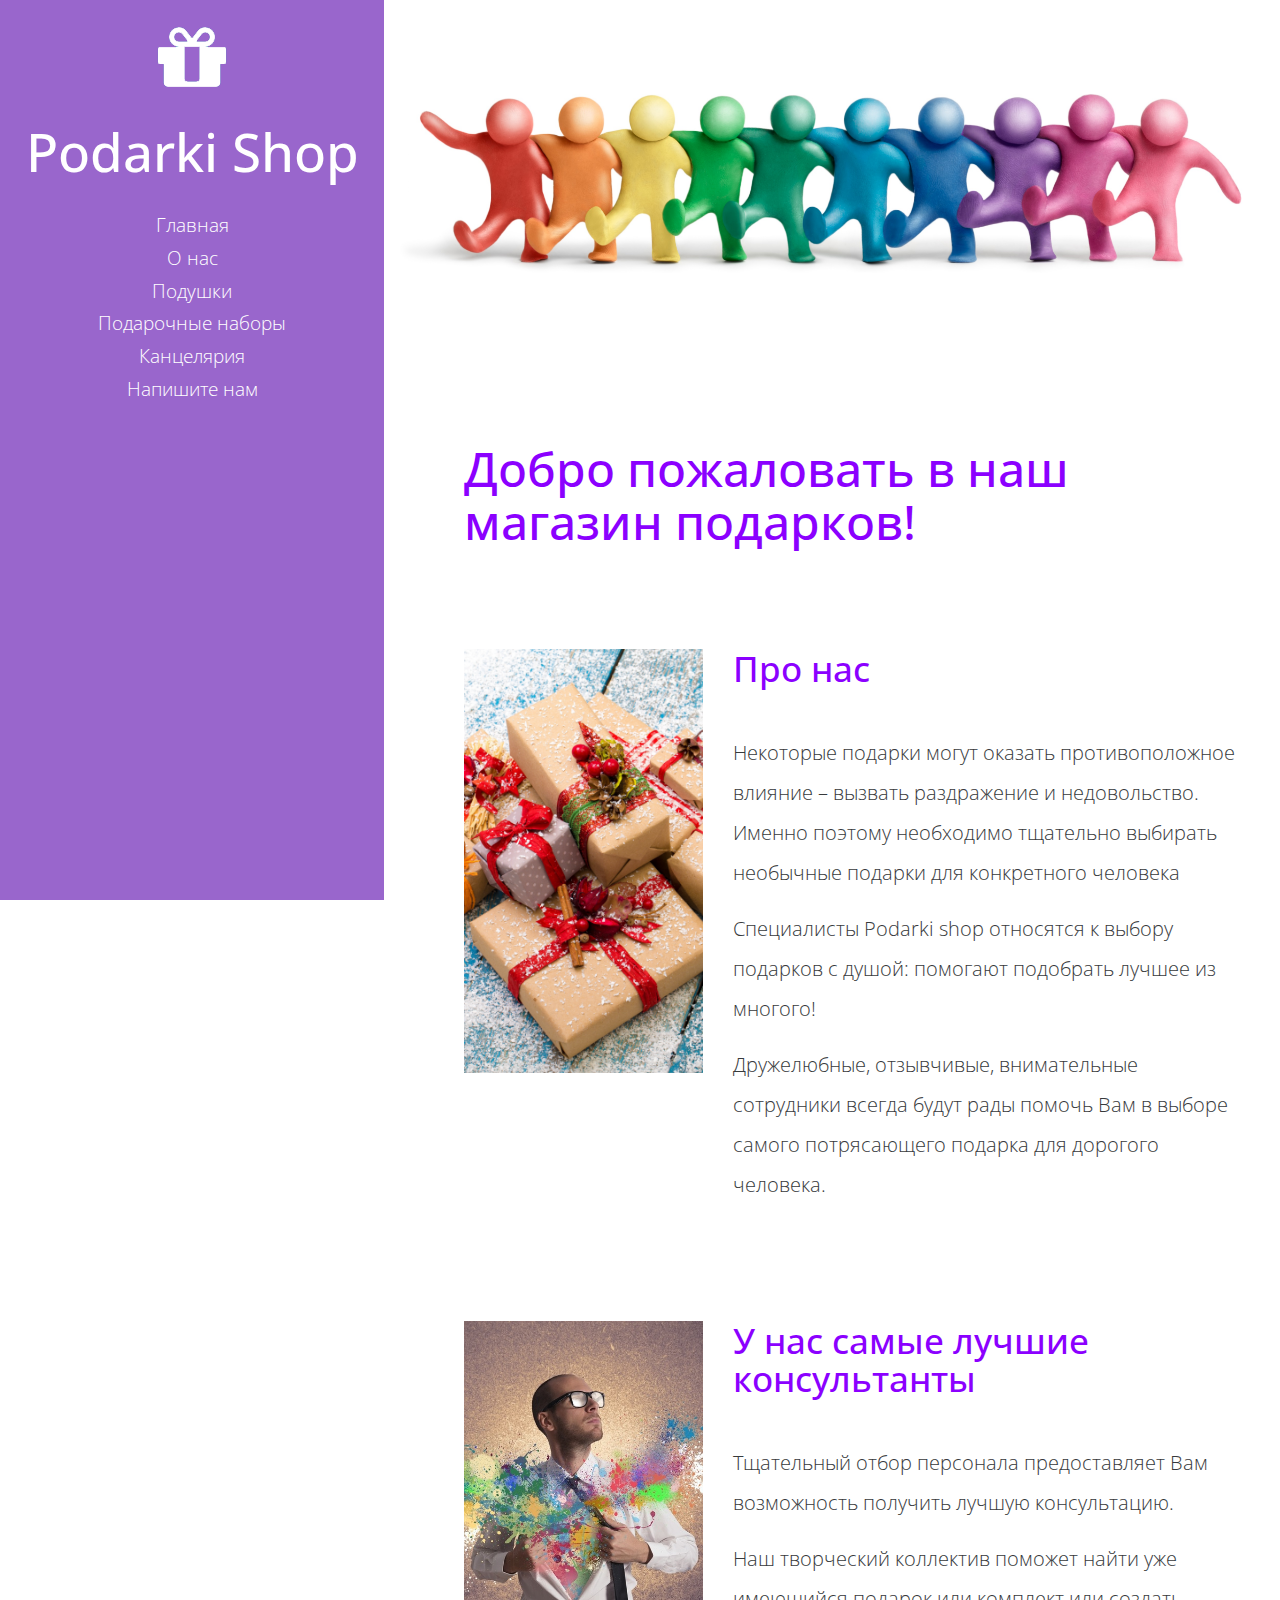
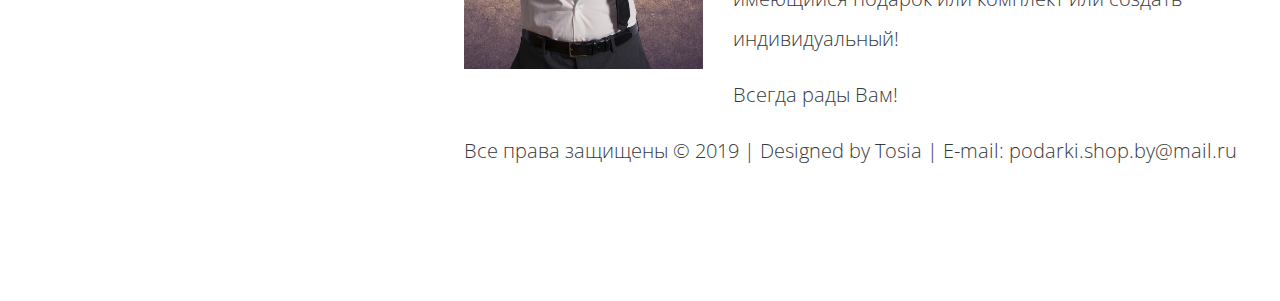
<file: aboutus.html>
<!DOCTYPE html>
<html>
<head>
    <meta charset="utf-8">
    <meta http-equiv="X-UA-Compatible" content="IE=edge">
    <meta name="viewport" content="width=device-width, initial-scale=1">
    <title>Podarkishop</title>
	
    <!-- load stylesheets -->
    <link rel="stylesheet" href="https://fonts.googleapis.com/css?family=Open+Sans:300,400">  <!--стили текста -->
    <link rel="stylesheet" href="css/bootstrap.min.css">                                     
    <link rel="stylesheet" href="css/magnific-popup.css">  <!--плагин всплывающих окон -->                              
    <link rel="stylesheet" href="css/themain-style.css"> <!--стили -->
    <link rel="shortcut icon" href="img/podarkilogo2.png" type="image/png">	<!--логотип в адресной строке -->
</head>
    <body>        
        <div class="container">
            <div class="row">
                <div class="tm-left-right-container">
				
                    <!-- Левый столбец контент -->
                    <div class="tm-background tm-left-column">                        
                        <div class="tm-logo-div text-xs-center">
                            <img src="img/podarkilogo.png" alt="Logo" title="Logo">
                            <h1 class="tm-site-name">Podarki Shop</h1>
                        </div>
                            <ul class="tm-main-nav-ul">
                                <li class="tm-nav-item">
                                    <a href="index.html" title="Главная" class="tm-nav-item-link">Главная</a>
                                </li>
                                <li class="tm-nav-item">
                                    <a href="#top" title="О нас" class="tm-nav-item-link">О нас</a>
                                </li>
                                <li class="tm-nav-item">
                                    <a href="podyshki.html" title="Подушки" class="tm-nav-item-link">Подушки</a>
                                </li>
                                <li class="tm-nav-item">
                                    <a href="nabori.html" title="Наборы" class="tm-nav-item-link">Подарочные наборы</a>
                                </li>
                                <li class="tm-nav-item">
                                    <a href="kanchelyariya.html" title="Канцелярия" class="tm-nav-item-link">Канцелярия</a>
                                </li>
                                <li class="tm-nav-item">
                                    <a href="index.html#contact" title="Напишите нам" class="tm-nav-item-link">Напишите нам</a>
                                </li>
                            </ul>                                        
                    </div> <!-- Левый столбец контент-->
                    
                    <!-- Правый столебец контент -->
                    <div class="tm-right-column">
                        <figure>
                            <img src="img/4492236.jpeg" alt="Header image" title="Konchelyaria" class="img-fluid">    
                        </figure>

                        <div class="tm-content-div">
                            <!-- Секция Добро пожаловать -->
                            <section id="welcome" class="tm-section">
                                <header>
                                    <h2 class="tm-text tm-welcome-title tm-margin-b-45">Добро пожаловать в наш магазин подарков!</h2>
                                </header>
                            </section>
                            <!-- Секция про нас -->
                            <section id="about" class="tm-section">
                                <div class="row">                                                                
                                    <div class="col-lg-8 col-md-7 col-sm-12 col-xs-12 push-lg-4 push-md-5">
                                        <header>
                                            <h2 class="tm-text tm-section-title tm-margin-b-45">Про нас</h2>
                                        </header>
										<p>Некоторые подарки могут оказать противоположное влияние – вызвать раздражение и недовольство. Именно поэтому необходимо тщательно выбирать необычные подарки для конкретного человека</p>
                                        <p>Специалисты Podarki shop относятся к выбору подарков с душой: помогают подобрать лучшее из многого! </p>
                                        <p>Дружелюбные, отзывчивые, внимательные сотрудники всегда будут рады помочь Вам в выборе самого потрясающего подарка для дорогого человека. </p>
                                    </div>
                                    <div class="col-lg-4 col-md-5 col-sm-12 col-xs-12 pull-lg-8 pull-md-7 tm-about-img-container">
                                        <img src="img/New-Year-Gifts-1080x1920.jpg" alt="Podarki" title="Podarki" class="img-fluid">  										
                                    </div>	
                                </div>    									
                            </section>  
							 <section id="about" class="tm-section">
                                <div class="row">                                                                
                                    <div class="col-lg-8 col-md-7 col-sm-12 col-xs-12 push-lg-4 push-md-5">
                                        <header>
                                            <h2 class="tm-text tm-section-title tm-margin-b-45">У нас самые лучшие консультанты</h2>
                                        </header>
										<p>Тщательный отбор персонала предоставляет Вам возможность получить лучшую консультацию.</p>
                                        <p>Наш творческий коллектив поможет найти уже имеющийся подарок или комплект или создать индивидуальный!</p>
                                        <p>Всегда рады Вам! </p>										
                                    </div>
                                    <div class="col-lg-4 col-md-5 col-sm-12 col-xs-12 pull-lg-8 pull-md-7 tm-about-img-container">
                                        <img src="img/tvorcheskie-lichnosti.jpg" alt="Sotrydniki" title="Sotrydniki" class="img-fluid">  										
                                    </div>                                  									
                                 </div> 
							 <footer>
                                <p class="tm-copyright-p">Все права защищены &copy; <span class="tm-current-year">2019</span> 
								<?xml version="1.0" encoding="utf-8"?>
				<Nodes>
					<Designer>| Designed by Tosia |</Designer>
					<mail>Е-mail: podarki.shop.by@mail.ru </mail>
				</Nodes>
                            </footer>							 
                            </section>  
                    </div>  <!-- Правый столбец контент -->
                </div> 
            </div> <!-- row -->
        </div> <!-- container -->
                
               <!-- JS files -->
        <script src="js/jquery-1.11.3.min.js"></script>             <!-- jQuery (https://jquery.com/download/) -->
        <script src="js/main.js"></script>     <!-- галерея, корретная дата -->        
</body>
</html>
</file>
<file: css/themain-style.css>
body {
	font-family: 'Open Sans', Helvetica, Arial, sans-serif;
	font-size: 20px;
	font-weight: 300;
	font-style: normal;
	overflow-x: hidden;
}

a, button { transition: all 0.3s ease; }
a:hover,
a:focus {
	text-decoration: none;
	outline: none;}

.row { display: block; } /*отображенеи рядов блоками */
.tm-left-right-container { width: 100%; }

.tm-background {
	background-color: #9966cc;
	color: white;
}

.tm-text{	color: #8b00ff;} /*цвет текста в правом столбце*/
.tm-background a {	color: white; }

.tm-site-name {  /* название сайта*/
	font-size: 4rem;
	margin-top: 20px;
}

.tm-logo-div { /* блок логотипа*/
	padding-top: 40px; 
	padding-bottom: 40px;
}

.tm-main-nav { display: flex;
			justify-content: center;	
		    align-items: center;} /*отображение меню+навигация */

.tm-main-nav-ul { /* список меню */
	
	padding-left: 0;
	list-style: none;
	
			justify-content: center;	
		    align-items: center;
}

.tm-section { margin-bottom: 60px; } /*отступы в секциях */
.tm-welcome-title {	font-size: 2.4rem; } /*секция Добро Пожаловать */
.tm-section-title {	font-size: 2.2rem; } /*названия секций  */
.tm-content-div { padding: 40px; }  
.tm-margin-b-45 { margin-bottom: 45px; } 
.tm-margin-b-30 { margin-bottom: 30px; } 
p { line-height: 2; }

.tm-button {  /* кнопки */
	background-color: #c9a0dc;
	border: none;
	color: white;
	cursor: pointer;
	display: inline-block;
	font-size: 1.4rem;	
	padding: 18px 35px;
}

.tm-button-wide { padding: 18px 40px; } 
.tm-button:hover,
.tm-button:active,
.tm-button:focus {
	background-color: #da70d6;
	color: white;
}
/* цвет выбранной секции в меню слева*/
.tm-nav-item:hover a,
.tm-nav-item:active a,
.tm-nav-item:focus a,
.tm-nav-item-link.active { 
	color: #f4ef5e;
}
.tm-nav-item{display: flex;
			justify-content: space-around;	
		    align-items: center;
			width: 100%;
}

.tm-about-img-container { margin-top: 50px; }

.tm-gallery-container { /* блоки секций фотографий*/
	overflow: auto;
	margin-left: -5px;
	margin-right: -5px;
	display: flex;
}

.tm-img-container {	float: left; }
.tm-img-container-1,
.tm-img-container-2,
.tm-img-container-3 { 
	margin-bottom: 10px;
	width: 50%; 
}

.tm-img-tn { /* расположение картинок*/
	padding-left: 5px;
	padding-right: 5px;
	display: block;
	margin: 0 auto;
}

.scale {
    transition: 1s; /* Время эффекта */
   }
   .scale:hover {
    transform: scale(1.11); /* Увеличение картинки при наведении*/
   }
.tm-contact-right { margin-top: 40px; } /*отступ для данных около сообщения */

.form-control { /*зона сообщения */
	border-color: #ad75ad;
	border-radius: 0;
	color: #bd97bd;
	font-family: 'Open Sans', Helvetica, Arial, sans-serif;
	font-size: 1.3rem;
}


.tm-contact-right {	padding-left: 15px; } /* тест около сообщений*/

.tm-copyright-p { margin-bottom: 0;}  /* для "все права защищены" */




/* Media Queries (верстки)*/
@media (min-width: 576px) {
	.container { width: 100%; }
	.tm-site-name { margin-top: 35px; }
	.tm-welcome-title { font-size: 3rem; }
	.tm-img-container-1 { width: 20%; }
	.tm-img-container-2 { width: 33.3334%; }
	.tm-img-container-3 { width: 25%; }
	.tm-main-nav {
		display: flex;
		justify-content: center;
		align-items: center;
	}
	.tm-left-column { width: 30%; 
					   }
	.tm-nav-item {		
		font-size: 1rem;
		padding: 18px 30px;
		transition: all 0.3s ease;
		width: 100%;
	}
	.tm-main-nav-ul { 
	display: block;
	padding-left: 0;
}

}

@media (min-width: 768px) {
.tm-about-img-container { margin-top: 0; }
	.tm-main-nav {
		display: flex;
		justify-content: center;
	}

	.tm-left-column { 
		position: fixed; 
		height: 100%;
	}
	.tm-nav-item-link{
		font-size: 1rem;
	}

	.container { width: 100%; }
	.tm-left-column { width: 30%; }

	.tm-right-column {
		float: right;
		width: 70%;
	}

	.tm-nav-item {
		cursor: pointer;
		font-size: 2rem;
		list-style: none;
		padding: 10px 20px;
		transition: all 0.3s ease;
	}

	.tm-site-name {
	    font-size: 2rem;
	    margin-top: 30px;
	}

	.tm-logo-div {
	    padding-top: 20px;
	    padding-bottom:20px;
	}

	.tm-section { margin-bottom: 100px; }

	.tm-content-div { padding: 80px 40px 30px 80px;	}

	.tm-img-container-1 {
		margin-bottom: 10px;
		width: 33.3334%;
	}

	.tm-img-container-2 {
		margin-bottom: 10px;
		width: 50%;
	}

	.tm-img-container-3 {
		margin-bottom: 10px;
		width: 33.3333%;
	}

	.tm-contact-right { margin-top: 0; }

}
@media (min-width: 992px) {
	.tm-main-nav {
		display: flex;
		justify-content: center;
	}

	.tm-left-column { 
		position: fixed; 
		height: 100%;
	}

	.container { width: 100%; }
	.tm-left-column { width: 30%; }

	.tm-right-column {
		float: right;
		width: 70%;
	}

	.tm-nav-item {
		cursor: pointer;
		font-size:2rem;
		list-style: none;
		padding: 4px 10px 15px 10px;
		transition: all 0.3s ease;	
	}

	.tm-site-name {
	    font-size: 3.3rem;
	    margin-top: 30px;
	}

	.tm-logo-div {
	    padding-top: 50px;
	    padding-bottom: 50px;
	}

	.tm-section { margin-bottom: 100px; }

	.tm-content-div { padding: 80px 40px 30px 80px;	}

	.tm-img-container-1 {
		margin-bottom: 10px;
		width: 33.3334%;
	}

	.tm-img-container-2 {
		margin-bottom: 10px;
		width: 50%;
	}

	.tm-img-container-3 {
		margin-bottom: 10px;
		width: 33.3333%;
	}

	.tm-contact-right { margin-top: 0; }
	.tm-nav-item-link {font-size:1.2rem  !important;}
}

@media (min-width: 1200px) {		
	.container { width: 100%; }	
	.tm-button-wide { padding: 18px 68px; }
	.tm-img-container-1 { width: 20%; }
	.tm-img-container-2 { width: 33.3333%; }
	.tm-img-container-3 { width: 25%; }
	.tm-contact-right { padding-left: 42px; }
	.tm-nav-item-link {font-size:1.6rem}
	.tm-nav-item {
		cursor: pointer;
		font-size:2rem;
		list-style: none;
		padding: 4px 10px 35px 10px;
		transition: all 0.3s ease;	
	}
}

@media (min-width: 1500px) {	
	.container { width: 100%; }
	p { margin-bottom: 30px; }

	.tm-gallery-container {
		overflow: auto;
		margin-left: -10px;
		margin-right: -10px;
	}

	.tm-img-tn {
		padding-left: 10px;
		padding-right: 10px;
	}
	.tm-nav-item-link{
	 font-size: 2rem !important;
	}
}

@media (min-width: 1800px) {
	.container,
	.tm-left-right-container {
	    width: 100%;
	}

	p { margin-bottom: 36px; }

	.tm-gallery-container {
		overflow: auto;
		margin-left: -10px;
		margin-right: -10px;
	}

	.tm-img-container-1 { width: 20%; }

	.tm-img-tn {
		padding-left: 10px;
		padding-right: 10px;
	}
	
}

@media (max-height: 860px) {
	.tm-logo-div {   
	    padding-top: 10px;
	    padding-bottom: 20px;
		width: auto;
	}

	.tm-nav-item { font-size: 1.4rem; }

	.tm-site-name {
		font-size: 2.4rem;
		margin-top: 10px;
	}
	.tm-nav-item-link{
		font-size: 1.2rem;
	}
}

@media (min-height: 859px) {
	.tm-logo-div {
	    padding-top: 20px;
	    padding-bottom: 20px;
		width: auto;
	}

	.tm-nav-item { font-size: 1.9rem;
				   padding:2px;}
}
</file>
